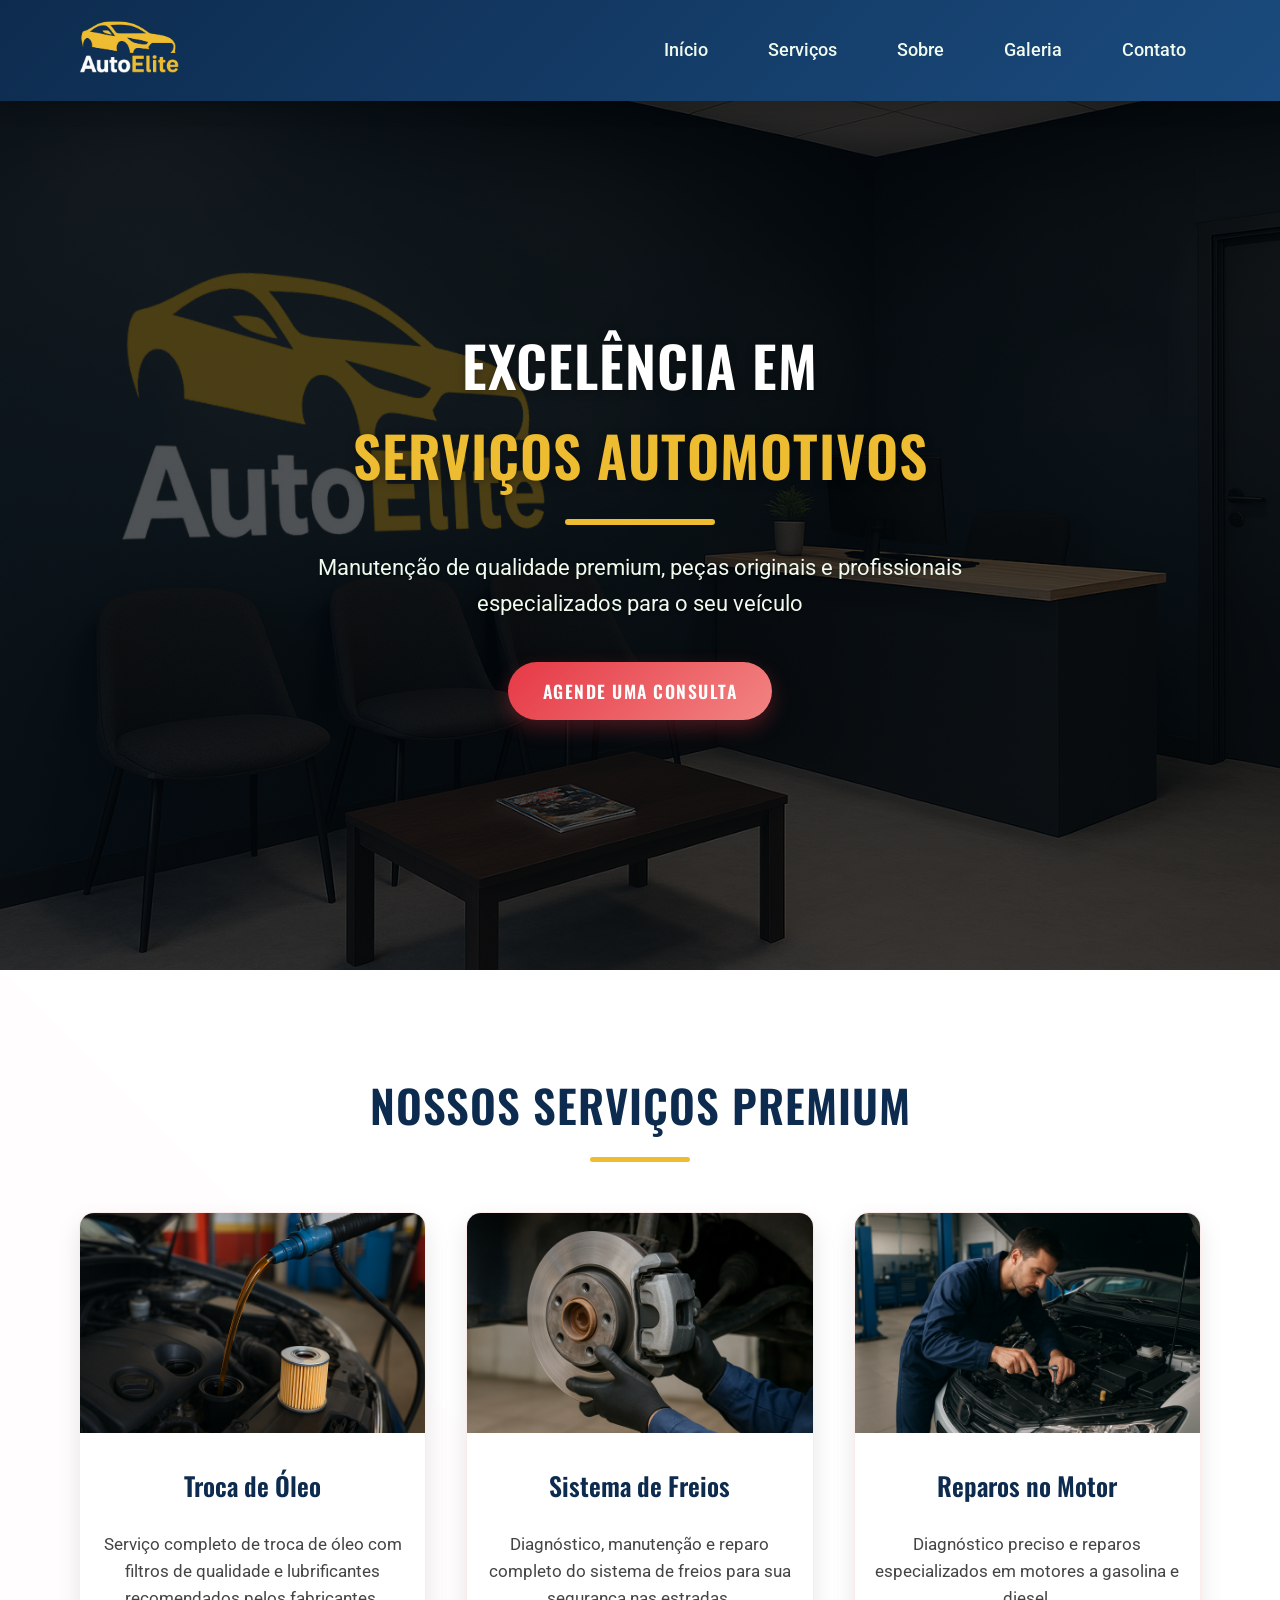
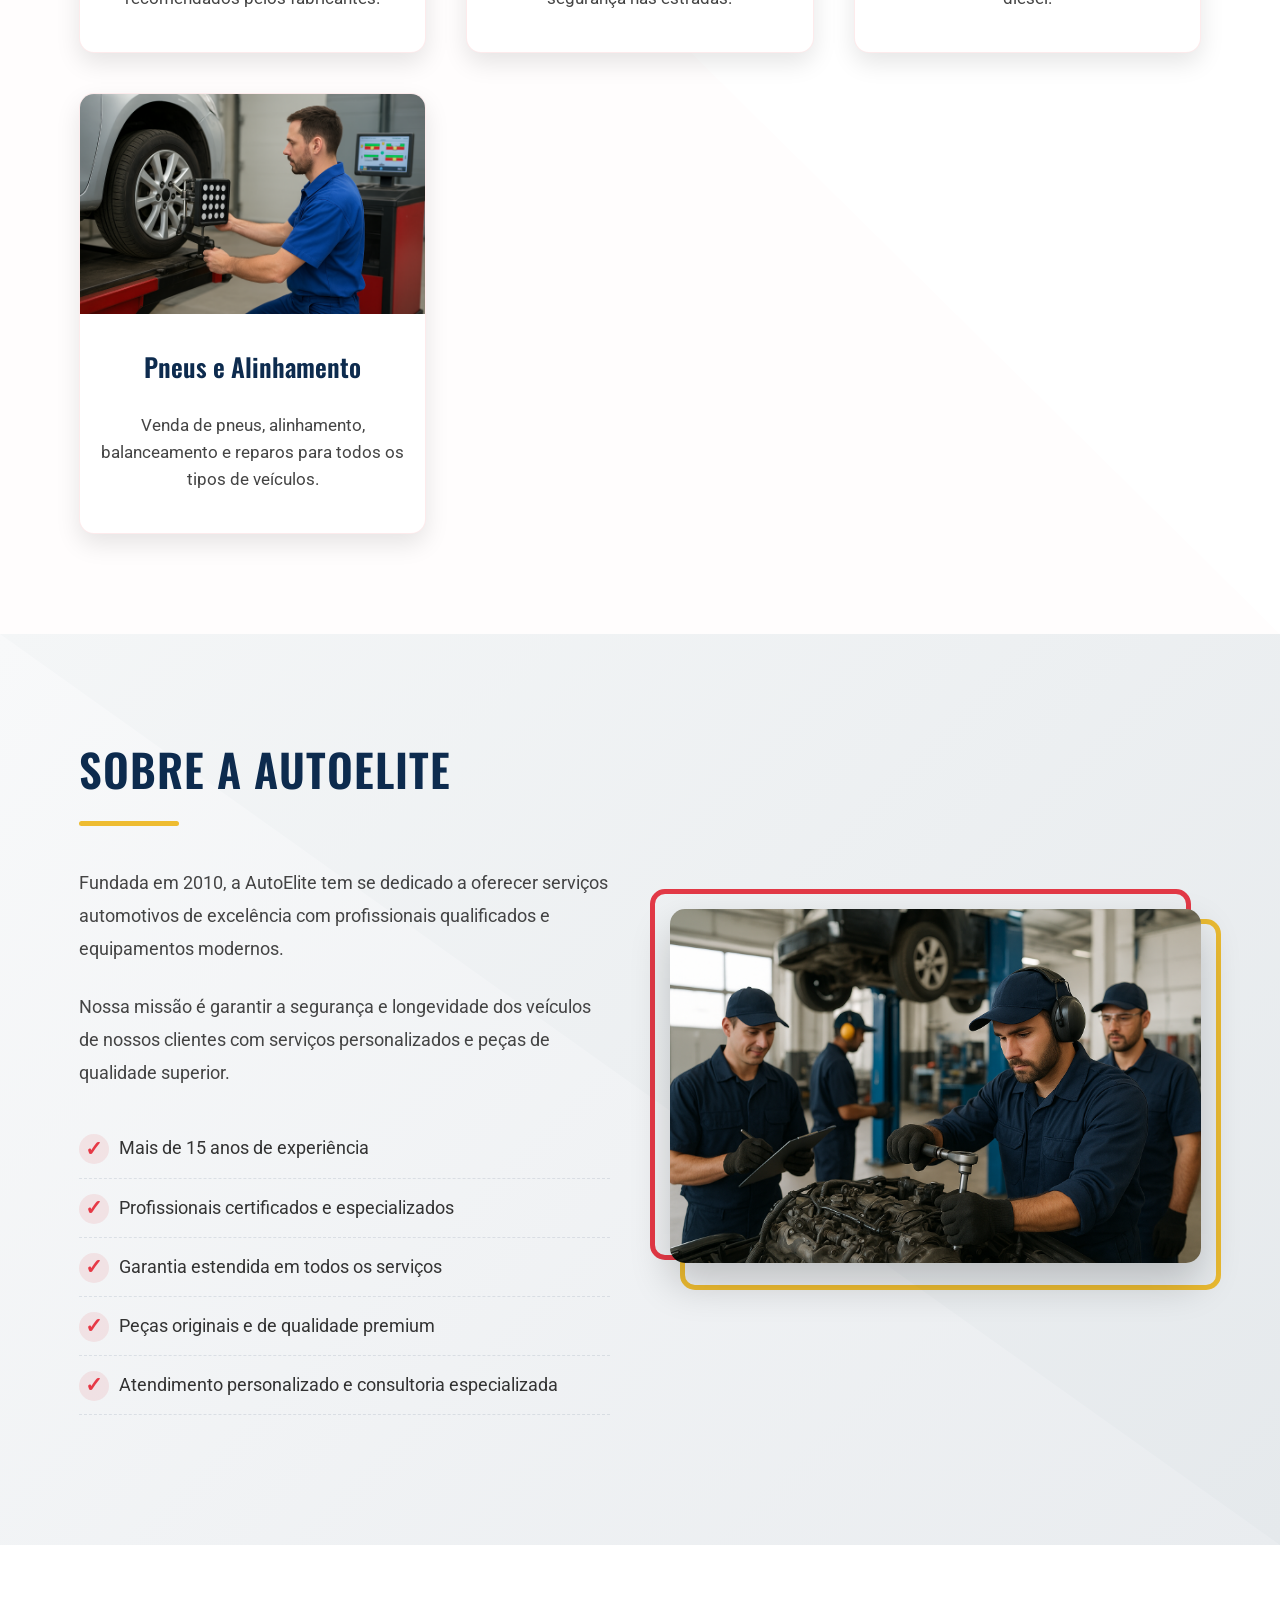
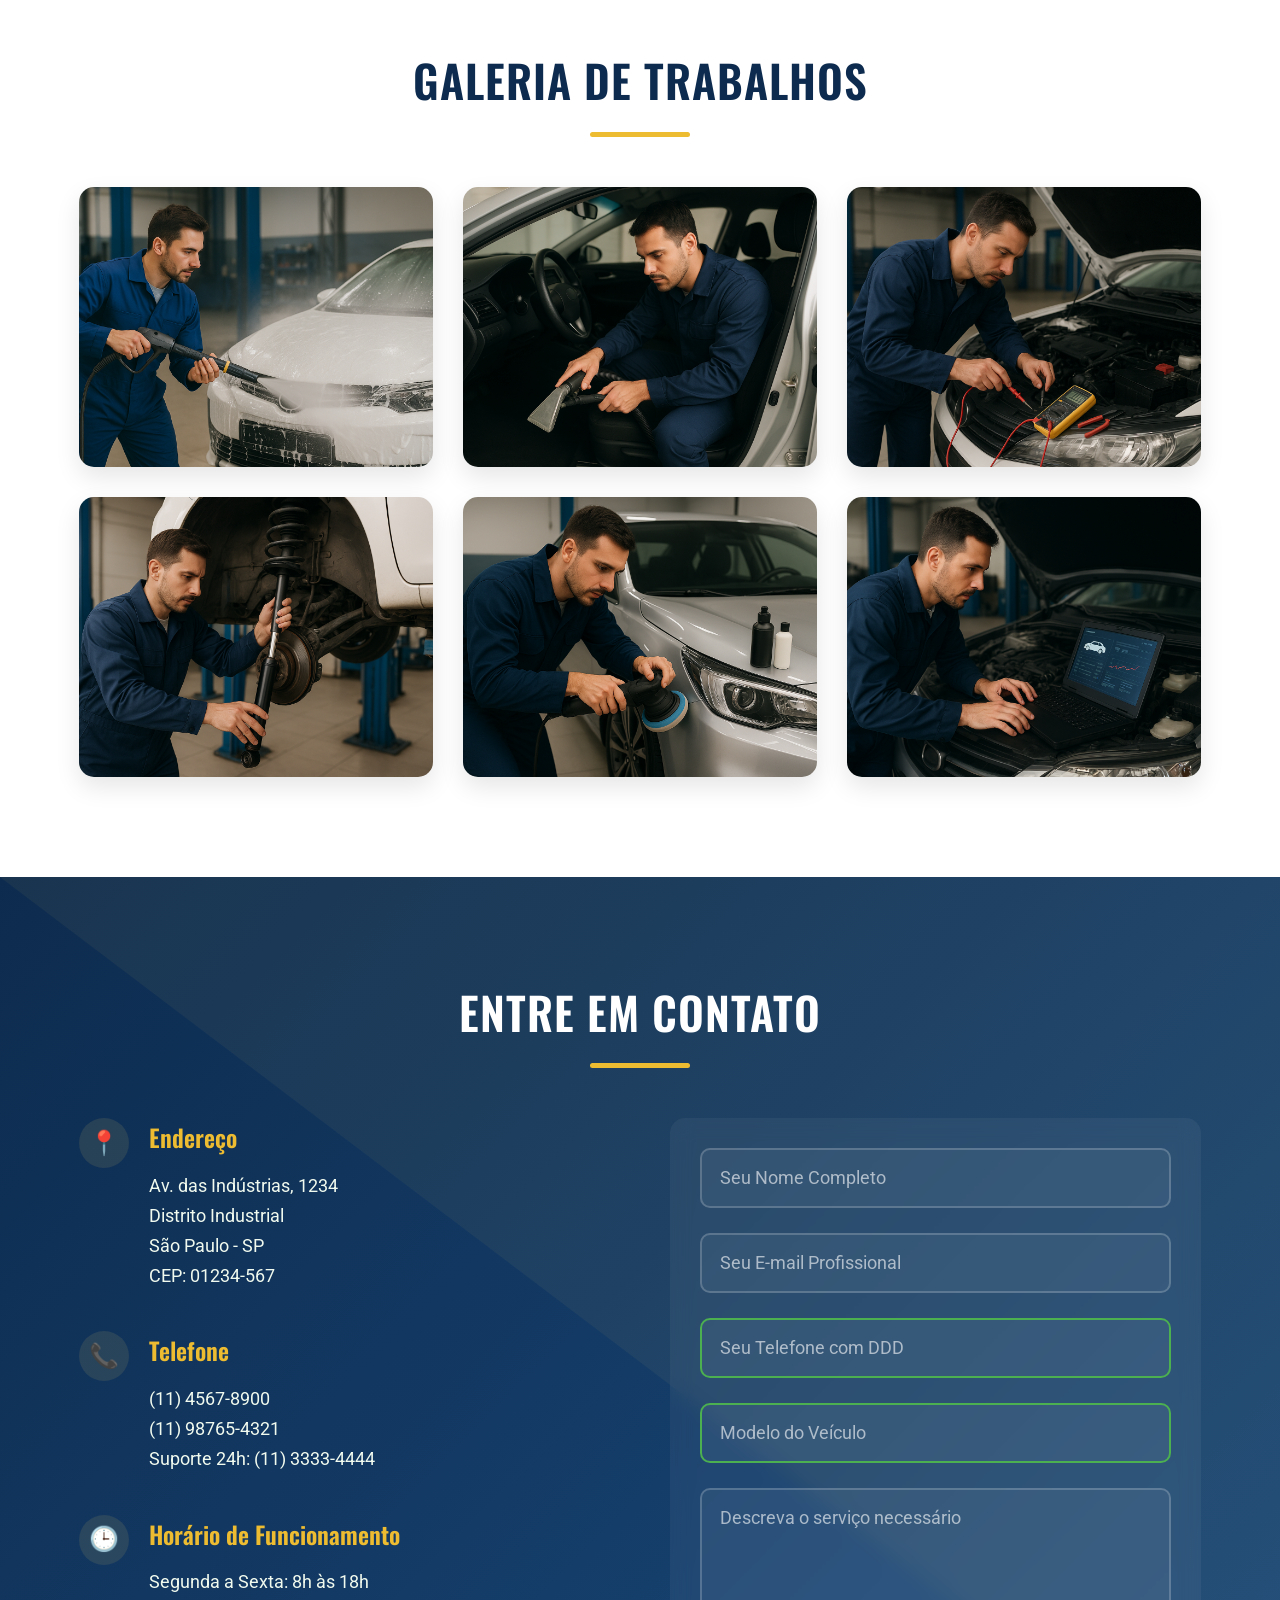
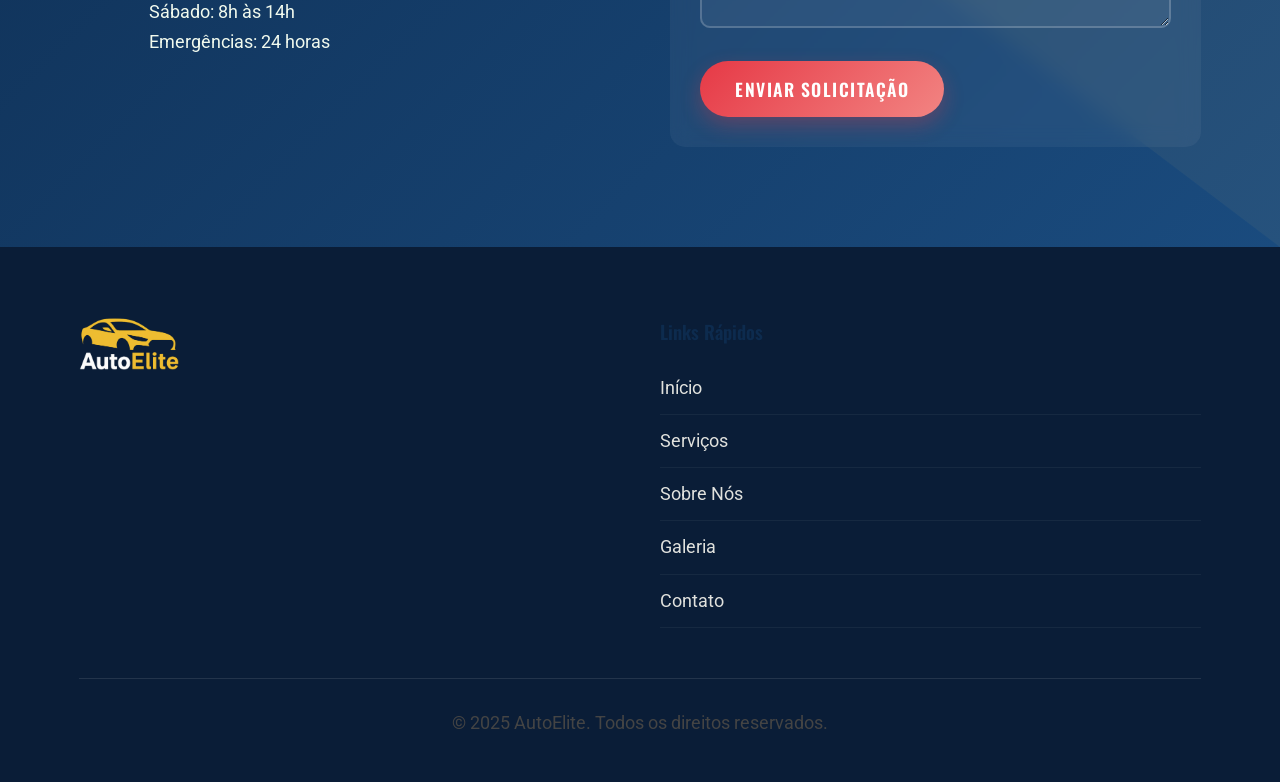
<file: index.html>
<!DOCTYPE html>
<html lang="pt-BR">
<head>
    <meta charset="UTF-8">
    <meta name="viewport" content="width=device-width, initial-scale=1.0">
    <title>AutoElite - Soluções Automotivas Premium</title>
    <link rel="stylesheet" href="styles.css">
    <link rel="shortcut icon" href="images/favicon.png" type="image/x-icon">
    <link href="https://fonts.googleapis.com/css2?family=Roboto:wght@300;400;500;700&family=Oswald:wght@400;500;600;700&display=swap" rel="stylesheet">
    <link rel="stylesheet" href="https://cdnjs.cloudflare.com/ajax/libs/font-awesome/6.0.0-beta3/css/all.min.css">
</head>
<body>
    <header>
        <div class="container">
            <div class="logo">
                <img src="images/logo.png" class="logo" alt="Logo da AutoElite" />
            </div>
            <nav>
                <ul>
                    <li><a href="#home">Início</a></li>
                    <li><a href="#services">Serviços</a></li>
                    <li><a href="#about">Sobre</a></li>
                    <li><a href="#gallery">Galeria</a></li>
                    <li><a href="#contact">Contato</a></li>
                </ul>
            </nav>
        </div>
    </header>

    <section id="home" class="hero">
        <div class="hero-content">
            <h2>Excelência em <span>Serviços Automotivos</span></h2>
            <p>Manutenção de qualidade premium, peças originais e profissionais especializados para o seu veículo</p>
            <a href="#contact" class="btn">Agende uma Consulta</a>
        </div>
    </section>

    <section id="services" class="services">
        <div class="container">
            <h2>Nossos Serviços Premium</h2>
            <div class="service-grid">
                <div class="service-card">
                    <img src="images/Óleo.png" alt="Troca de óleo de motor de automóvel com equipamento profissional e filtro novo">
                    <h3>Troca de Óleo</h3>
                    <p>Serviço completo de troca de óleo com filtros de qualidade e lubrificantes recomendados pelos fabricantes.</p>
                </div>
                <div class="service-card">
                    <img src="images/Freio.png" alt="Inspeção de sistema de freios com discos e pastilhas visíveis">
                    <h3>Sistema de Freios</h3>
                    <p>Diagnóstico, manutenção e reparo completo do sistema de freios para sua segurança nas estradas.</p>
                </div>
                <div class="service-card">
                    <img src="images/Motor.png" alt="Mecânico trabalhando em motor de carro aberto em ambiente profissional">
                    <h3>Reparos no Motor</h3>
                    <p>Diagnóstico preciso e reparos especializados em motores a gasolina e diesel.</p>
                </div>
                <div class="service-card">
                    <img src="images/Pneu.png" alt="Alinhamento e balanceamento de pneus em equipamento especializado">
                    <h3>Pneus e Alinhamento</h3>
                    <p>Venda de pneus, alinhamento, balanceamento e reparos para todos os tipos de veículos.</p>
                </div>
            </div>
        </div>
    </section>

    <section id="about" class="about">
        <div class="container">
            <div class="about-content">
                <div class="about-text">
                    <h2>Sobre a AutoElite</h2>
                    <p>Fundada em 2010, a AutoElite tem se dedicado a oferecer serviços automotivos de excelência com profissionais qualificados e equipamentos modernos.</p>
                    <p>Nossa missão é garantir a segurança e longevidade dos veículos de nossos clientes com serviços personalizados e peças de qualidade superior.</p>
                    <ul>
                        <li>Mais de 15 anos de experiência</li>
                        <li>Profissionais certificados e especializados</li>
                        <li>Garantia estendida em todos os serviços</li>
                        <li>Peças originais e de qualidade premium</li>
                        <li>Atendimento personalizado e consultoria especializada</li>
                    </ul>
                </div>
                <div class="about-image">
                    <img src="images/Equipe.png" alt="Equipe de mecânicos profissionais trabalhando em oficina organizada com uniformes e equipamentos de segurança">
                </div>
            </div>
        </div>
    </section>

    <section id="gallery" class="gallery">
        <div class="container">
            <h2>Galeria de Trabalhos</h2>
            <div class="gallery-grid">
                <div class="gallery-item">
                    <img src="images/Lavagem.png" alt="Carro sedã sendo lavado com equipamento profissional de limpeza">
                </div>
                <div class="gallery-item">
                    <img src="images/Limpeza2.png" alt="Interior de carro sendo higienizado com equipamentos especializados">
                </div>
                <div class="gallery-item">
                    <img src="images/Eletricidade.png" alt="Reparo de sistema elétrico de automóvel com multímetro e ferramentas">
                </div>
                <div class="gallery-item">
                    <img src="images/Suspensão.png" alt="Substituição de amortecedor em veículo elevado em macaco hidráulico">
                </div>
                <div class="gallery-item">
                    <img src="images/Limpeza.png" alt="Polimento de carro com máquina profissional e produtos especializados">
                </div>
                <div class="gallery-item">
                    <img src="images/Computador.png" alt="Diagnóstico eletrônico de veículo com computador especializado">
                </div>
            </div>
        </div>
    </section>

    <section id="contact" class="contact">
        <div class="container">
            <h2>Entre em Contato</h2>
            <div class="contact-content">
                <div class="contact-info">
                    <div class="info-item">
                        <h3>Endereço</h3>
                        <p>Av. das Indústrias, 1234<br>Distrito Industrial<br>São Paulo - SP<br>CEP: 01234-567</p>
                    </div>
                    <div class="info-item">
                        <h3>Telefone</h3>
                        <p>(11) 4567-8900<br>(11) 98765-4321<br>Suporte 24h: (11) 3333-4444</p>
                    </div>
                    <div class="info-item">
                        <h3>Horário de Funcionamento</h3>
                        <p>Segunda a Sexta: 8h às 18h<br>Sábado: 8h às 14h<br>Emergências: 24 horas</p>
                    </div>
                </div>
                <div class="contact-form">
                    <form id="contactForm">
                        <div class="form-group">
                            <label for="name" class="sr-only">Nome Completo</label>
                            <input type="text" id="name" name="name" placeholder="Seu Nome Completo" required>
                        </div>
                        <div class="form-group">
                            <label for="email" class="sr-only">E-mail Profissional</label>
                            <input type="email" id="email" name="email" placeholder="Seu E-mail Profissional" required>
                        </div>
                        <div class="form-group">
                            <label for="phone" class="sr-only">Telefone com DDD</label>
                            <input type="tel" id="phone" name="phone" placeholder="Seu Telefone com DDD">
                        </div>
                        <div class="form-group">
                            <label for="vehicle" class="sr-only">Modelo do Veículo</label>
                            <input type="text" id="vehicle" name="vehicle" placeholder="Modelo do Veículo">
                        </div>
                        <div class="form-group">
                            <label for="message" class="sr-only">Descrição do Serviço</label>
                            <textarea id="message" name="message" placeholder="Descreva o serviço necessário" rows="5" required></textarea>
                        </div>
                        <button type="submit" class="btn">Enviar Solicitação</button>
                    </form>
                </div>
            </div>
        </div>
    </section>

    <footer>
        <div class="container">
            <div class="footer-content">
                <div class="footer-logo">
                    <img src="images/logo.png" class="logo" alt="Logo da AutoElite" />
                </div>
                <div class="footer-links">
                    <h3>Links Rápidos</h3>
                    <a href="#home">Início</a>
                    <a href="#services">Serviços</a>
                    <a href="#about">Sobre Nós</a>
                    <a href="#gallery">Galeria</a>
                    <a href="#contact">Contato</a>
                </div>
                <!-- <div class="social-media">
                    <h3>Redes Sociais</h3>
                    <a href="#"><i class="fab fa-facebook-f"></i></a>
                    <a href="#"><i class="fab fa-instagram"></i></a>
                    <a href="#"><i class="fab fa-whatsapp"></i></a>
                    <a href="#"><i class="fab fa-youtube"></i></a>
                </div> -->
            </div>
            <div class="footer-bottom">
                <p>&copy; 2025 AutoElite. Todos os direitos reservados.</p>
            </div>
        </div>
    </footer>

    <script src="script.js"></script>
</body>
</html>
</file>
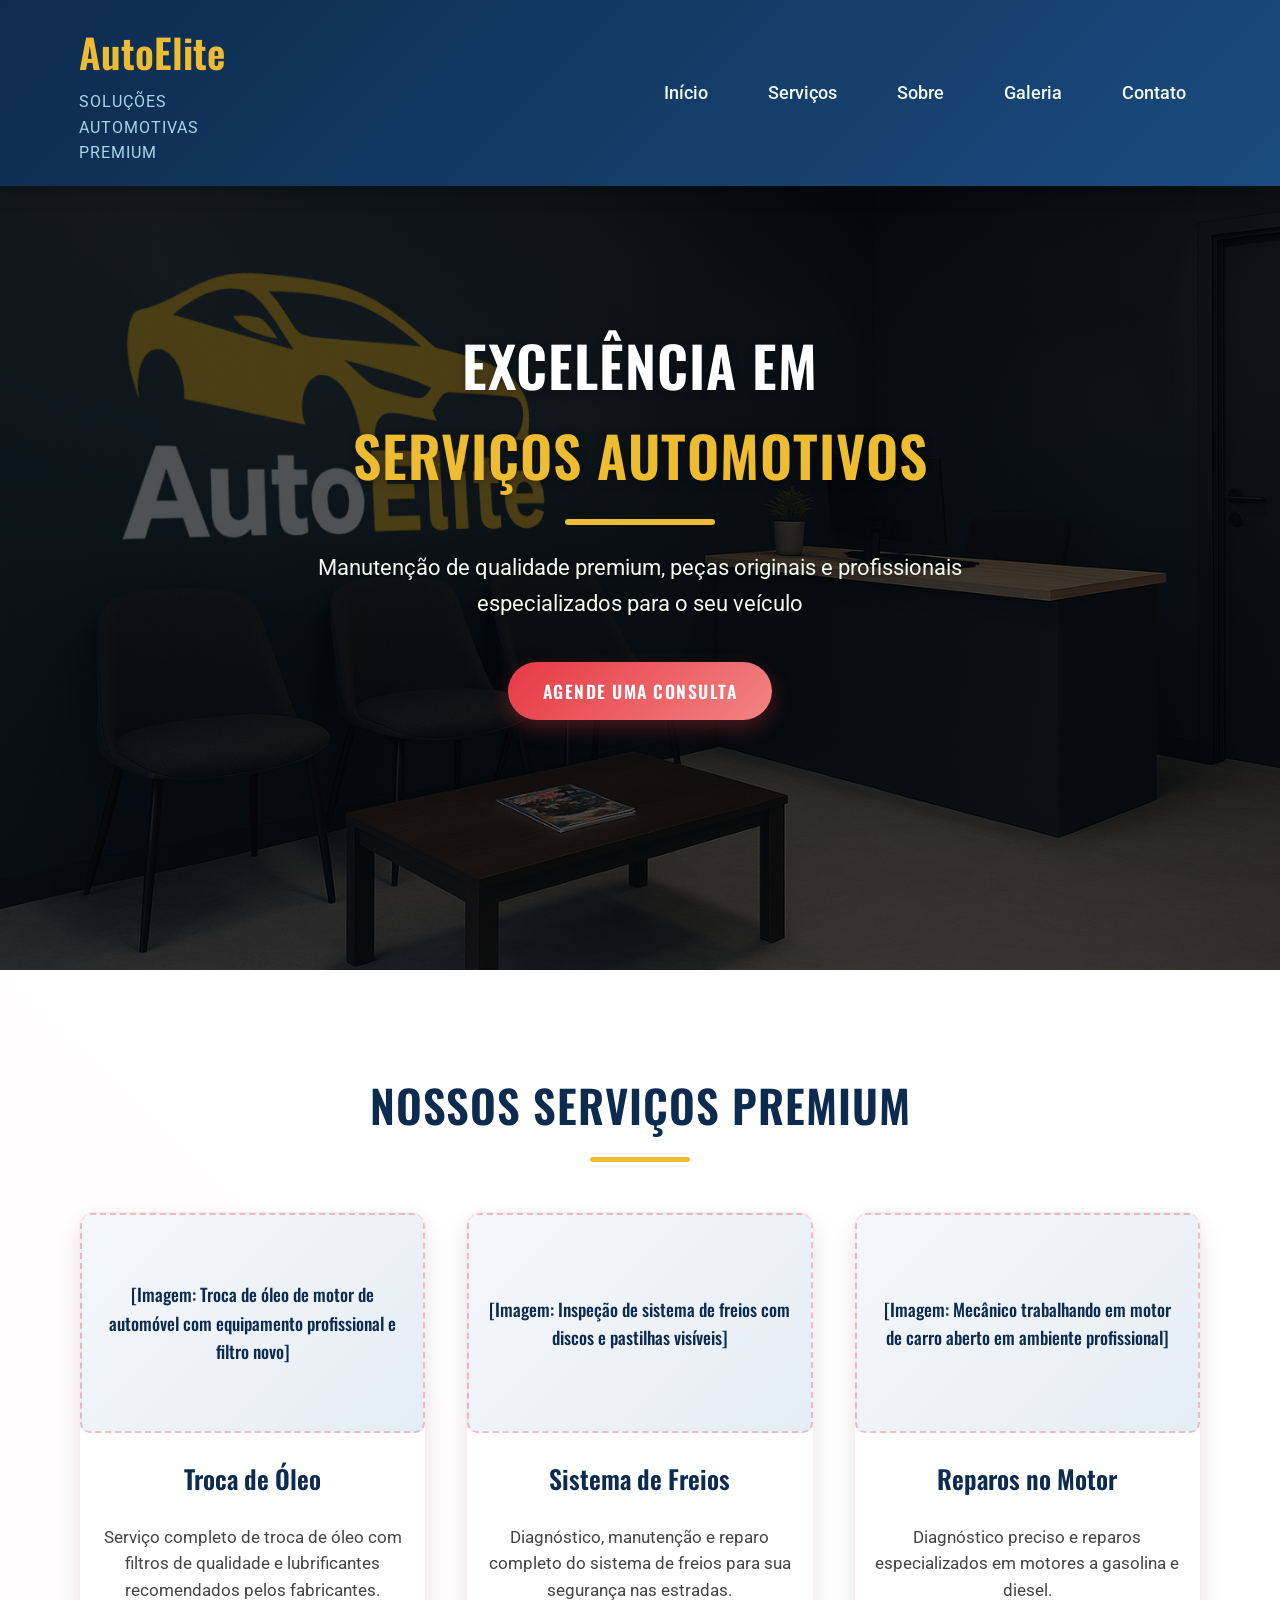
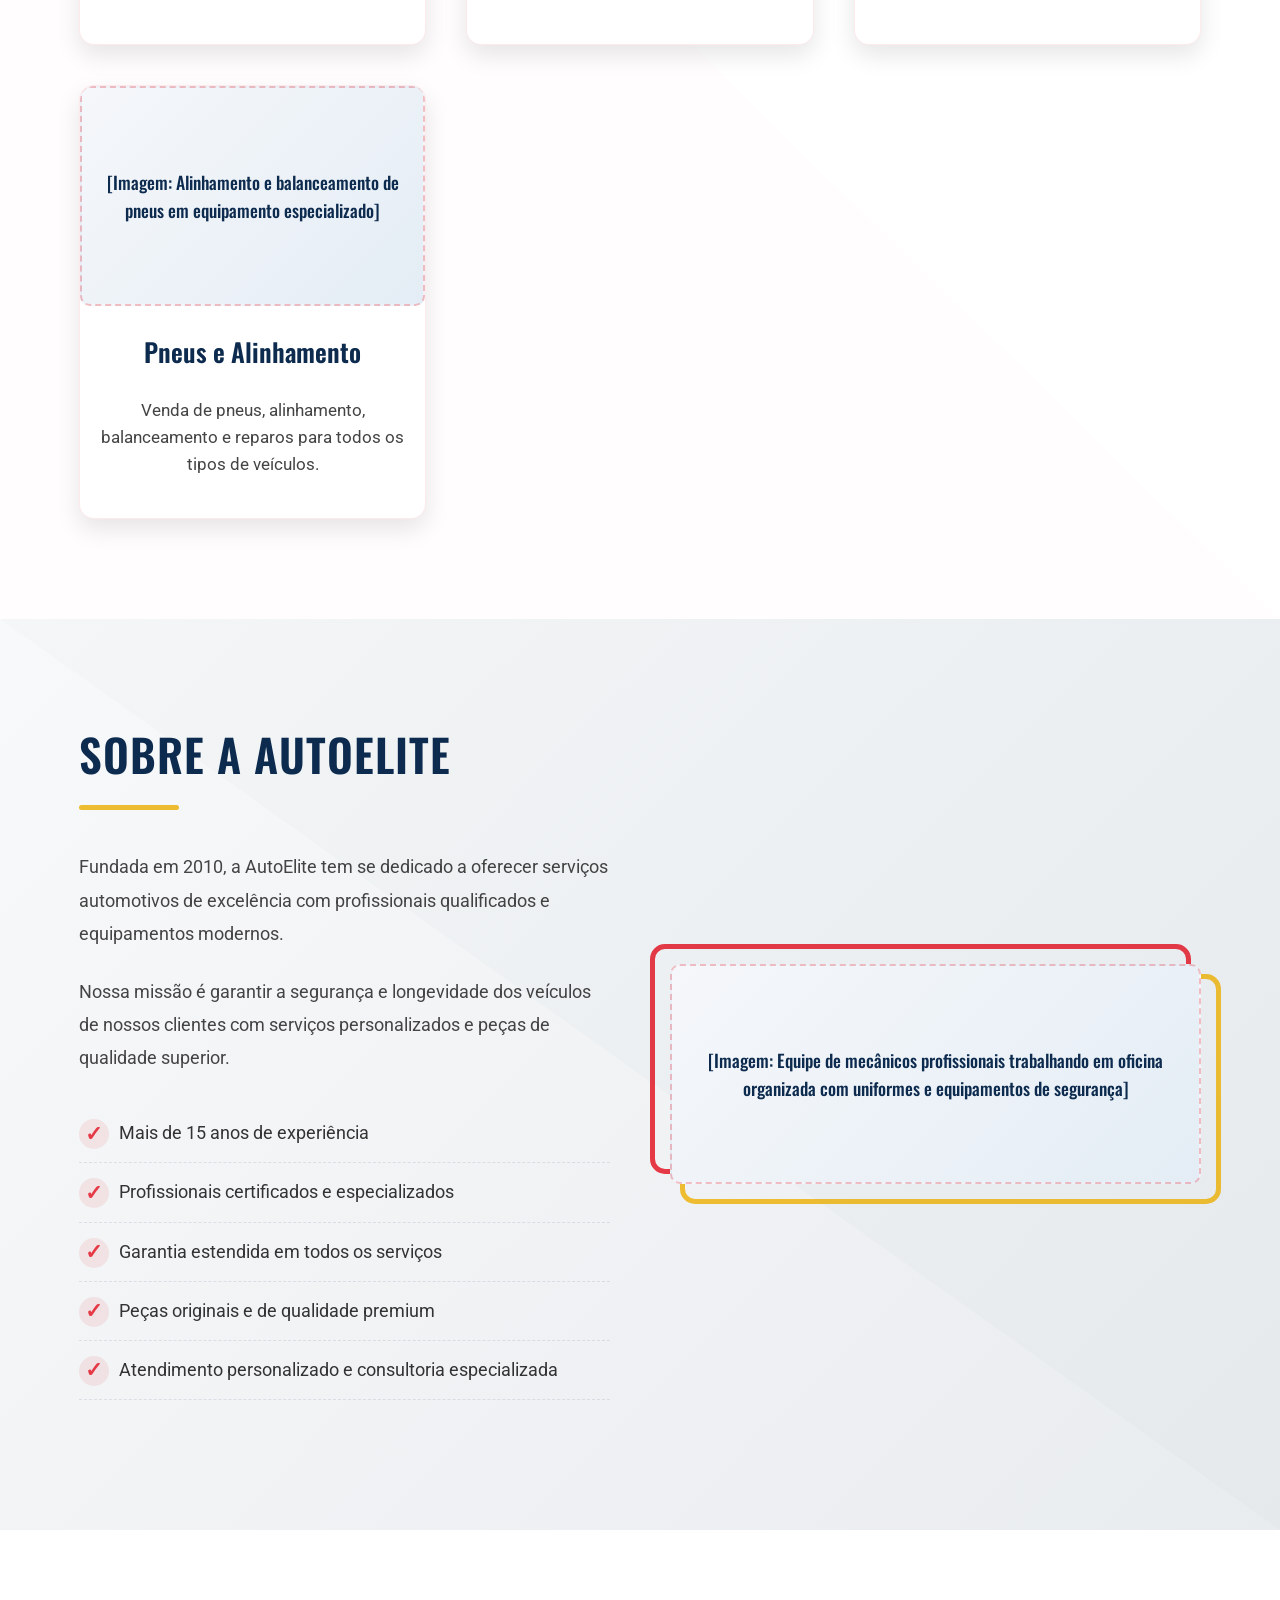
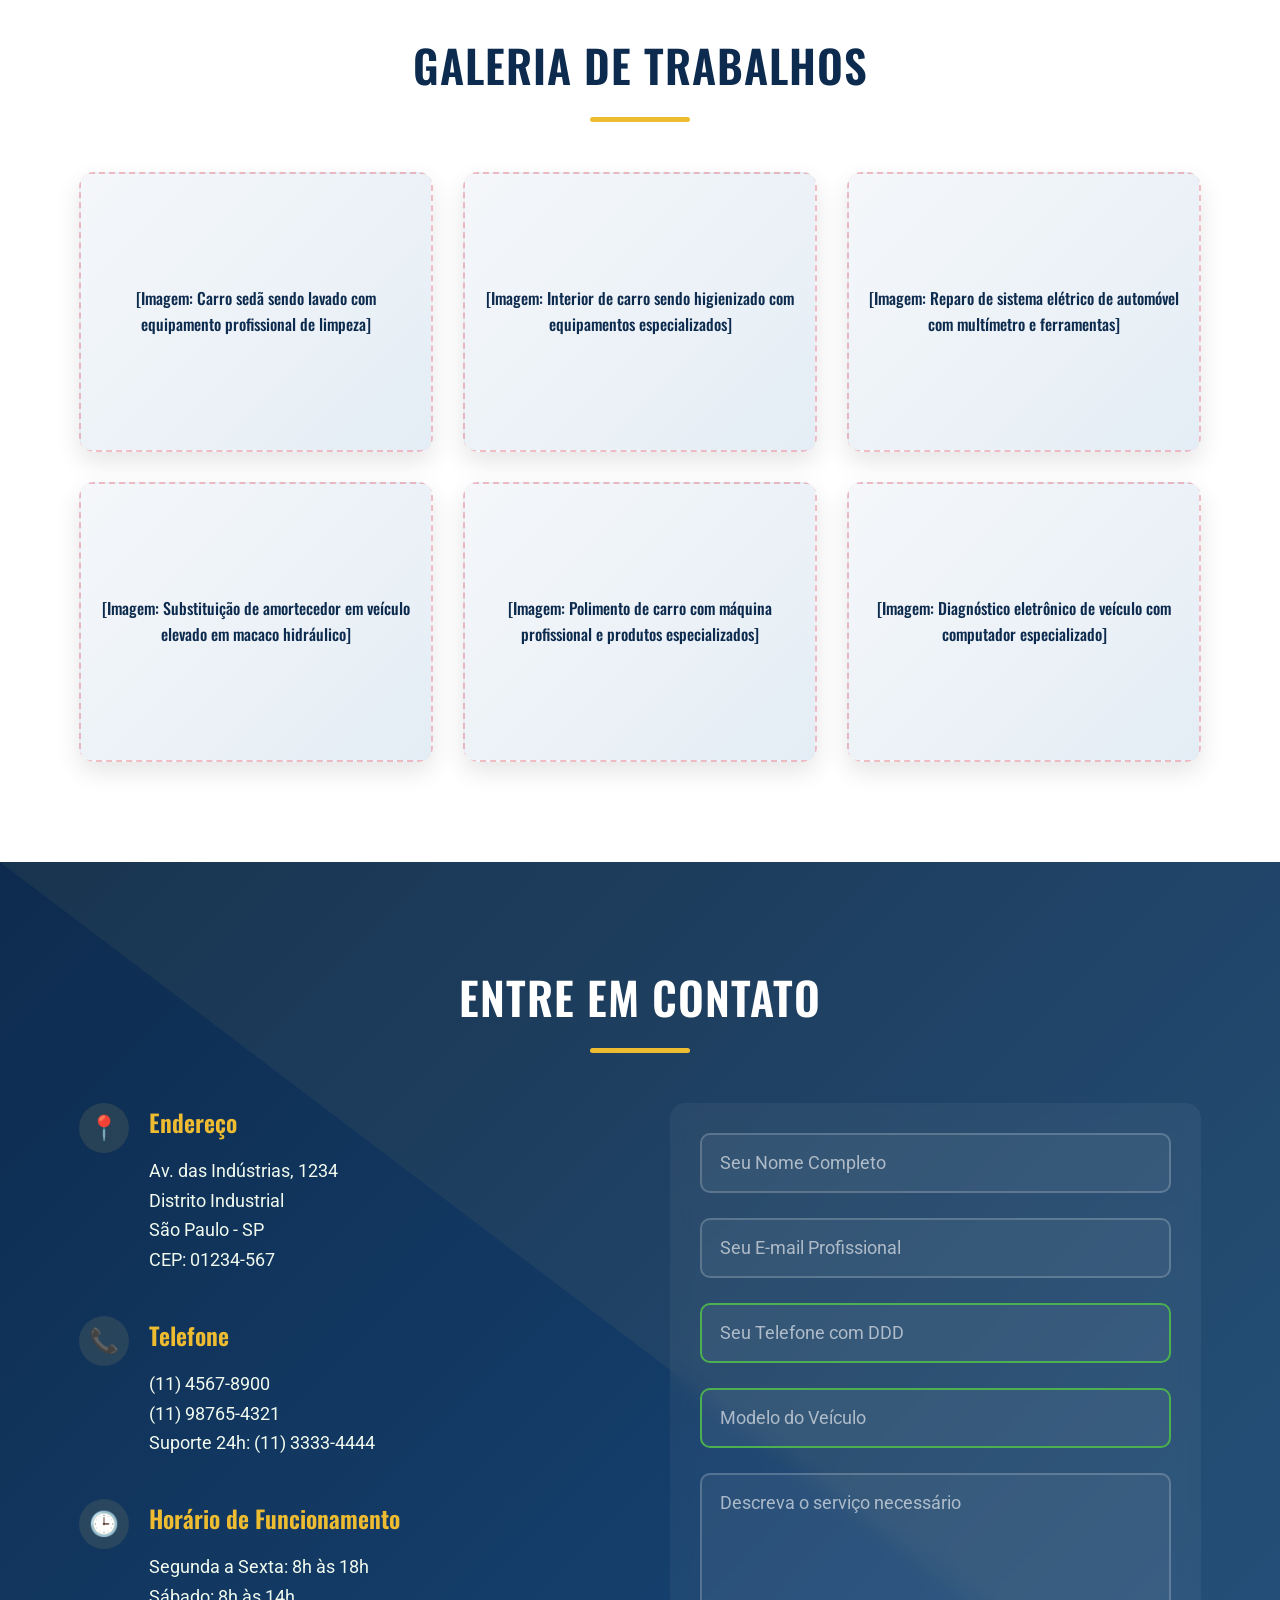
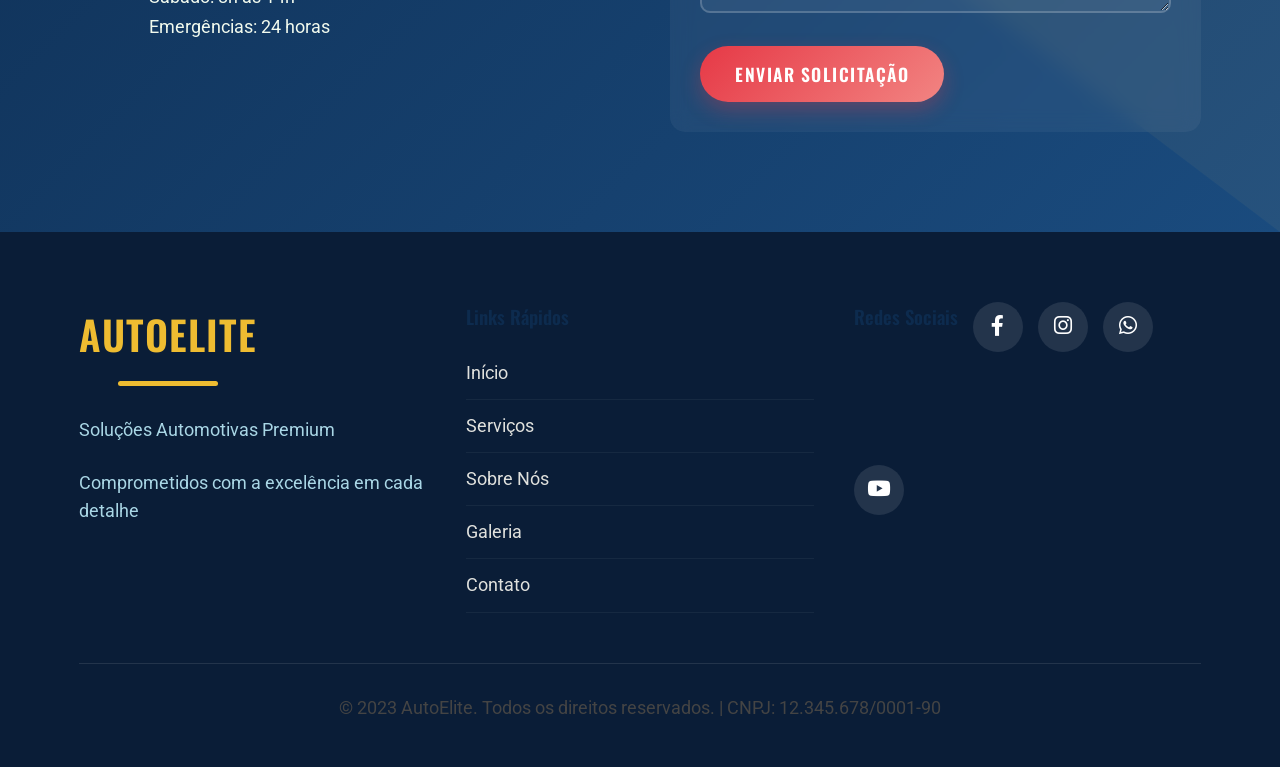
<file: placeholder.html>
<!DOCTYPE html>
<html lang="pt-BR">
<head>
    <meta charset="UTF-8">
    <meta name="viewport" content="width=device-width, initial-scale=1.0">
    <title>AutoElite - Visualização com Placeholders</title>
    <link rel="stylesheet" href="styles.css">
    <link href="https://fonts.googleapis.com/css2?family=Roboto:wght@300;400;500;700&family=Oswald:wght@400;500;600;700&display=swap" rel="stylesheet">
    <link rel="stylesheet" href="https://cdnjs.cloudflare.com/ajax/libs/font-awesome/6.0.0-beta3/css/all.min.css">
    <style>
        .placeholder-img {
            background: linear-gradient(135deg, #f5f7fa 0%, #e4edf5 100%);
            display: flex;
            align-items: center;
            justify-content: center;
            color: #0d2b4e;
            font-weight: 500;
            text-align: center;
            padding: 20px;
            font-family: 'Oswald', sans-serif;
            border: 2px dashed rgba(230, 57, 70, 0.3);
            border-radius: 10px;
            min-height: 220px;
            font-size: 1.1rem;
        }
        
        .gallery-placeholder {
            min-height: 280px;
            font-size: 1rem;
        }
    </style>
</head>
<body>
    <header>
        <div class="container">
            <div class="logo">
                <h1>AutoElite</h1>
                <p>Soluções Automotivas Premium</p>
            </div>
            <nav>
                <ul>
                    <li><a href="#home">Início</a></li>
                    <li><a href="#services">Serviços</a></li>
                    <li><a href="#about">Sobre</a></li>
                    <li><a href="#gallery">Galeria</a></li>
                    <li><a href="#contact">Contato</a></li>
                </ul>
            </nav>
        </div>
    </header>

    <section id="home" class="hero">
        <div class="hero-content">
            <h2>Excelência em <span>Serviços Automotivos</span></h2>
            <p>Manutenção de qualidade premium, peças originais e profissionais especializados para o seu veículo</p>
            <a href="#contact" class="btn">Agende uma Consulta</a>
        </div>
    </section>

    <section id="services" class="services">
        <div class="container">
            <h2>Nossos Serviços Premium</h2>
            <div class="service-grid">
                <div class="service-card">
                    <div class="placeholder-img">
                        [Imagem: Troca de óleo de motor de automóvel com equipamento profissional e filtro novo]
                    </div>
                    <h3>Troca de Óleo</h3>
                    <p>Serviço completo de troca de óleo com filtros de qualidade e lubrificantes recomendados pelos fabricantes.</p>
                </div>
                <div class="service-card">
                    <div class="placeholder-img">
                        [Imagem: Inspeção de sistema de freios com discos e pastilhas visíveis]
                    </div>
                    <h3>Sistema de Freios</h3>
                    <p>Diagnóstico, manutenção e reparo completo do sistema de freios para sua segurança nas estradas.</p>
                </div>
                <div class="service-card">
                    <div class="placeholder-img">
                        [Imagem: Mecânico trabalhando em motor de carro aberto em ambiente profissional]
                    </div>
                    <h3>Reparos no Motor</h3>
                    <p>Diagnóstico preciso e reparos especializados em motores a gasolina e diesel.</p>
                </div>
                <div class="service-card">
                    <div class="placeholder-img">
                        [Imagem: Alinhamento e balanceamento de pneus em equipamento especializado]
                    </div>
                    <h3>Pneus e Alinhamento</h3>
                    <p>Venda de pneus, alinhamento, balanceamento e reparos para todos os tipos de veículos.</p>
                </div>
            </div>
        </div>
    </section>

    <section id="about" class="about">
        <div class="container">
            <div class="about-content">
                <div class="about-text">
                    <h2>Sobre a AutoElite</h2>
                    <p>Fundada em 2010, a AutoElite tem se dedicado a oferecer serviços automotivos de excelência com profissionais qualificados e equipamentos modernos.</p>
                    <p>Nossa missão é garantir a segurança e longevidade dos veículos de nossos clientes com serviços personalizados e peças de qualidade superior.</p>
                    <ul>
                        <li>Mais de 15 anos de experiência</li>
                        <li>Profissionais certificados e especializados</li>
                        <li>Garantia estendida em todos os serviços</li>
                        <li>Peças originais e de qualidade premium</li>
                        <li>Atendimento personalizado e consultoria especializada</li>
                    </ul>
                </div>
                <div class="about-image">
                    <div class="placeholder-img">
                        [Imagem: Equipe de mecânicos profissionais trabalhando em oficina organizada com uniformes e equipamentos de segurança]
                    </div>
                </div>
            </div>
        </div>
    </section>

    <section id="gallery" class="gallery">
        <div class="container">
            <h2>Galeria de Trabalhos</h2>
            <div class="gallery-grid">
                <div class="gallery-item">
                    <div class="placeholder-img gallery-placeholder">
                        [Imagem: Carro sedã sendo lavado com equipamento profissional de limpeza]
                    </div>
                </div>
                <div class="gallery-item">
                    <div class="placeholder-img gallery-placeholder">
                        [Imagem: Interior de carro sendo higienizado com equipamentos especializados]
                    </div>
                </div>
                <div class="gallery-item">
                    <div class="placeholder-img gallery-placeholder">
                        [Imagem: Reparo de sistema elétrico de automóvel com multímetro e ferramentas]
                    </div>
                </div>
                <div class="gallery-item">
                    <div class="placeholder-img gallery-placeholder">
                        [Imagem: Substituição de amortecedor em veículo elevado em macaco hidráulico]
                    </div>
                </div>
                <div class="gallery-item">
                    <div class="placeholder-img gallery-placeholder">
                        [Imagem: Polimento de carro com máquina profissional e produtos especializados]
                    </div>
                </div>
                <div class="gallery-item">
                    <div class="placeholder-img gallery-placeholder">
                        [Imagem: Diagnóstico eletrônico de veículo com computador especializado]
                    </div>
                </div>
            </div>
        </div>
    </section>

    <section id="contact" class="contact">
        <div class="container">
            <h2>Entre em Contato</h2>
            <div class="contact-content">
                <div class="contact-info">
                    <div class="info-item">
                        <h3>Endereço</h3>
                        <p>Av. das Indústrias, 1234<br>Distrito Industrial<br>São Paulo - SP<br>CEP: 01234-567</p>
                    </div>
                    <div class="info-item">
                        <h3>Telefone</h3>
                        <p>(11) 4567-8900<br>(11) 98765-4321<br>Suporte 24h: (11) 3333-4444</p>
                    </div>
                    <div class="info-item">
                        <h3>Horário de Funcionamento</h3>
                        <p>Segunda a Sexta: 8h às 18h<br>Sábado: 8h às 14h<br>Emergências: 24 horas</p>
                    </div>
                </div>
                <div class="contact-form">
                    <form id="contactForm">
                        <div class="form-group">
                            <label for="name" class="sr-only">Nome Completo</label>
                            <input type="text" id="name" name="name" placeholder="Seu Nome Completo" required>
                        </div>
                        <div class="form-group">
                            <label for="email" class="sr-only">E-mail Profissional</label>
                            <input type="email" id="email" name="email" placeholder="Seu E-mail Profissional" required>
                        </div>
                        <div class="form-group">
                            <label for="phone" class="sr-only">Telefone com DDD</label>
                            <input type="tel" id="phone" name="phone" placeholder="Seu Telefone com DDD">
                        </div>
                        <div class="form-group">
                            <label for="vehicle" class="sr-only">Modelo do Veículo</label>
                            <input type="text" id="vehicle" name="vehicle" placeholder="Modelo do Veículo">
                        </div>
                        <div class="form-group">
                            <label for="message" class="sr-only">Descrição do Serviço</label>
                            <textarea id="message" name="message" placeholder="Descreva o serviço necessário" rows="5" required></textarea>
                        </div>
                        <button type="submit" class="btn">Enviar Solicitação</button>
                    </form>
                </div>
            </div>
        </div>
    </section>

    <footer>
        <div class="container">
            <div class="footer-content">
                <div class="footer-logo">
                    <h2>AutoElite</h2>
                    <p>Soluções Automotivas Premium</p>
                    <p>Comprometidos com a excelência em cada detalhe</p>
                </div>
                <div class="footer-links">
                    <h3>Links Rápidos</h3>
                    <a href="#home">Início</a>
                    <a href="#services">Serviços</a>
                    <a href="#about">Sobre Nós</a>
                    <a href="#gallery">Galeria</a>
                    <a href="#contact">Contato</a>
                </div>
                <div class="social-media">
                    <h3>Redes Sociais</h3>
                    <a href="#"><i class="fab fa-facebook-f"></i></a>
                    <a href="#"><i class="fab fa-instagram"></i></a>
                    <a href="#"><i class="fab fa-whatsapp"></i></a>
                    <a href="#"><i class="fab fa-youtube"></i></a>
                </div>
            </div>
            <div class="footer-bottom">
                <p>&copy; 2023 AutoElite. Todos os direitos reservados. | CNPJ: 12.345.678/0001-90</p>
            </div>
        </div>
    </footer>

    <script src="script.js"></script>
</body>
</html>
</file>
<file: styles.css>
:root {
    /* Primary Colors */
    --primary-dark: #0d2b4e;
    --primary-medium: #1a4b7e;
    --primary-light: #a9d6e5;
    
    /* Secondary Colors */
    --secondary-dark: #e63946;
    --secondary-light: #f28482;
    
    /* Accent Colors */
    --accent-gold: #eebc31;
    --accent-gold-dark: #eebc31;
    
    /* Neutral Colors */
    --neutral-white: #ffffff;
    --neutral-light: #f8f9fa;
    --neutral-medium: #e9ecef;
    --neutral-dark: #444444;
    --neutral-darker: #333333;
    
    /* Background Gradients */
    --gradient-primary: linear-gradient(135deg, var(--primary-dark) 0%, var(--primary-medium) 100%);
    --gradient-secondary: linear-gradient(135deg, var(--secondary-dark) 0%, var(--secondary-light) 100%);
    --gradient-accent: linear-gradient(90deg, var(--accent-gold) 0%, var(--accent-gold-dark) 100%);
    --gradient-background: linear-gradient(135deg, #f5f7fa 0%, #e4edf5 100%);
    --gradient-light: linear-gradient(135deg, var(--neutral-light) 0%, var(--neutral-medium) 100%);
    
    /* Shadows */
    --shadow-light: 0 5px 20px rgba(0, 0, 0, 0.2);
    --shadow-medium: 0 10px 25px rgba(0, 0, 0, 0.1);
    --shadow-heavy: 0 15px 30px rgba(0, 0, 0, 0.15);
    --shadow-red: 0 8px 20px rgba(230, 57, 70, 0.3);
    --shadow-red-heavy: 0 15px 25px rgba(230, 57, 70, 0.4);
    
    /* Transitions */
    --transition-fast: all 0.3s ease;
    --transition-medium: all 0.4s ease;
    --transition-slow: all 0.5s ease;
    
    /* Border Radius */
    --radius-small: 5px;
    --radius-medium: 10px;
    --radius-large: 15px;
    --radius-pill: 30px;
    --radius-circle: 50%;
    
    /* Spacing */
    --spacing-xs: 5px;
    --spacing-sm: 10px;
    --spacing-md: 15px;
    --spacing-lg: 20px;
    --spacing-xl: 25px;
    --spacing-xxl: 30px;
    --spacing-xxxl: 40px;
}

/* Reset and Base Styles */
* {
    margin: 0;
    padding: 0;
    box-sizing: border-box;
}

body {
    font-family: 'Roboto', sans-serif;
    line-height: 1.6;
    color: var(--neutral-darker);
    background-color: var(--neutral-light);
    background-image: var(--gradient-background);
}

.logo {
    width: 100px;
}

.container {
    width: 90%;
    max-width: 1200px;
    margin: 0 auto;
    padding: 0 15px;
}

h1, h2, h3, h4, h5, h6 {
    font-family: 'Oswald', sans-serif;
    margin-bottom: 15px;
    color: var(--primary-dark);
    font-weight: 600;
}

h2 {
    font-size: 2.8rem;
    text-align: center;
    margin-bottom: 40px;
    position: relative;
    text-transform: uppercase;
    letter-spacing: 1px;
}

h2:after {
    content: '';
    display: block;
    width: 100px;
    height: 5px;
    background: var(--gradient-accent);
    margin: 15px auto;
    border-radius: 3px;
}

p {
    margin-bottom: 15px;
    font-size: 1.1rem;
    color: var(--neutral-dark);
}

a {
    text-decoration: none;
    color: var(--secondary-dark);
    transition: var(--transition-fast);
}

ul {
    list-style: none;
}

.btn {
    display: inline-block;
    background: var(--gradient-secondary);
    color: var(--neutral-white);
    padding: 15px 35px;
    border-radius: var(--radius-pill);
    text-transform: uppercase;
    font-weight: 600;
    letter-spacing: 1.5px;
    transition: var(--transition-medium);
    border: none;
    box-shadow: var(--shadow-red);
    font-family: 'Oswald', sans-serif;
    font-size: 1.1rem;
    cursor: pointer;
}

.btn:hover {
    transform: translateY(-5px);
    box-shadow: var(--shadow-red-heavy);
    background: linear-gradient(135deg, var(--secondary-light) 0%, var(--secondary-dark) 100%);
}

/* Header Styles */
header {
    background: var(--gradient-primary);
    color: var(--neutral-white);
    padding: 20px 0;
    position: fixed;
    width: 100%;
    top: 0;
    z-index: 1000;
    box-shadow: var(--shadow-light);
    transition: var(--transition-medium);
}

header .container {
    display: flex;
    justify-content: space-between;
    align-items: center;
}

.logo h1 {
    font-size: 2.5rem;
    margin-bottom: 5px;
    color: var(--neutral-white);
    background: var(--gradient-accent);
    -webkit-background-clip: text;
    -webkit-text-fill-color: transparent;
    display: inline-block;
}

.logo p {
    font-size: 1rem;
    color: var(--primary-light);
    margin-bottom: 0;
    letter-spacing: 1px;
    text-transform: uppercase;
}

nav ul {
    display: flex;
}

nav ul li {
    margin-left: 30px;
}

nav ul li a {
    color: #f1faee;
    font-weight: 500;
    font-size: 1.1rem;
    padding: 8px 15px;
    border-radius: var(--radius-pill);
    transition: var(--transition-fast);
    position: relative;
    overflow: hidden;
}

nav ul li a:hover {
    color: var(--accent-gold);
    background: rgba(255, 255, 255, 0.1);
}

nav ul li a:after {
    content: '';
    position: absolute;
    bottom: 0;
    left: 50%;
    width: 0;
    height: 3px;
    background: var(--accent-gold);
    transition: var(--transition-fast);
    transform: translateX(-50%);
}

nav ul li a:hover:after {
    width: 70%;
}

/* Hero Section */
.hero {
    height: 100vh;
    /* background: linear-gradient(rgba(13, 43, 78, 0.85), rgba(13, 43, 78, 0.9)), url('images/hero-bg.jpg') no-repeat center center/cover; */
    background-image: url('images/Interior.png');
    display: flex;
    align-items: center;
    text-align: center;
    background-size: cover;
    color: var(--neutral-white);
    margin-top: 70px;
    position: relative;
    overflow: hidden;
}

.hero:before {
    content: '';
    position: absolute;
    top: 0;
    left: 0;
    width: 100%;
    height: 100%;
    background: rgba(1, 5, 10, 0.685);
    pointer-events: none;
}

.hero-content {
    max-width: 900px;
    margin: 0 auto;
    padding: 20px;
    z-index: 2;
    animation: fadeInUp 1s ease;
}

.hero-content h2 {
    font-size: 3.5rem;
    margin-bottom: 25px;
    color: var(--neutral-white);
    text-shadow: 0 2px 10px rgba(0, 0, 0, 0.3);
}

.hero-content h2 span {
    color: var(--accent-gold);
    display: block;
}

.hero-content h2:after {
    background: var(--gradient-accent);
    margin: 20px auto;
    height: 6px;
    width: 150px;
}

.hero-content p {
    font-size: 1.4rem;
    margin-bottom: 40px;
    color: #f1faee;
    text-shadow: 0 1px 3px rgba(0, 0, 0, 0.3);
    max-width: 700px;
    margin-left: auto;
    margin-right: auto;
}

/* Services Section */
.services {
    padding: 100px 0;
    background: var(--neutral-white);
    position: relative;
}

.services:before {
    content: '';
    position: absolute;
    top: 0;
    left: 0;
    width: 100%;
    height: 100%;
    background: url('data:image/svg+xml;utf8,<svg xmlns="http://www.w3.org/2000/svg" viewBox="0 0 100 100" preserveAspectRatio="none"><polygon points="0,0 100,100 0,100" fill="rgba(230,57,70,0.03)"/></svg>');
    background-size: 100% 100%;
    opacity: 0.3;
}

.services h2 {
    color: var(--primary-dark);
}

.service-grid {
    display: grid;
    grid-template-columns: repeat(auto-fit, minmax(280px, 1fr));
    gap: 40px;
    margin-top: 50px;
}

.service-card {
    background: var(--neutral-white);
    border-radius: var(--radius-large);
    overflow: hidden;
    box-shadow: var(--shadow-medium);
    transition: var(--transition-medium);
    text-align: center;
    position: relative;
    z-index: 1;
    border: 1px solid rgba(230, 57, 70, 0.1);
}

.service-card:before {
    content: '';
    position: absolute;
    top: 0;
    left: 0;
    width: 100%;
    height: 0;
    background: linear-gradient(135deg, rgba(230, 57, 70, 0.05) 0%, rgba(242, 132, 130, 0.05) 100%);
    transition: var(--transition-medium);
    z-index: -1;
}

.service-card:hover {
    transform: translateY(-15px);
    box-shadow: var(--shadow-heavy);
}

.service-card:hover:before {
    height: 100%;
}

.service-card img {
    width: 100%;
    height: 220px;
    object-fit: cover;
    transition: var(--transition-slow);
}

.service-card:hover img {
    transform: scale(1.05);
}

.service-card h3 {
    padding: 25px 20px 10px;
    font-size: 1.6rem;
    color: var(--primary-dark);
}

.service-card p {
    padding: 0 20px 25px;
    color: var(--neutral-dark);
    font-size: 1.05rem;
}

/* About Section */
.about {
    padding: 100px 0;
    background: var(--gradient-light);
    position: relative;
}

.about:before {
    content: '';
    position: absolute;
    top: 0;
    left: 0;
    width: 100%;
    height: 100%;
    background: url('data:image/svg+xml;utf8,<svg xmlns="http://www.w3.org/2000/svg" viewBox="0 0 100 100" preserveAspectRatio="none"><polygon points="100,0 100,100 0,0" fill="rgba(13,43,78,0.03)"/></svg>');
    background-size: 100% 100%;
    opacity: 0.5;
}

.about-content {
    display: grid;
    grid-template-columns: 1fr 1fr;
    gap: 60px;
    align-items: center;
}

.about-text h2 {
    text-align: left;
    color: var(--primary-dark);
}

.about-text h2:after {
    margin-left: 0;
}

.about-text p {
    font-size: 1.15rem;
    line-height: 1.8;
    margin-bottom: 25px;
    color: var(--neutral-dark);
}

.about-text ul {
    margin: 30px 0;
}

.about-text ul li {
    padding: 15px 0;
    padding-left: 40px;
    position: relative;
    border-bottom: 1px dashed rgba(13, 43, 78, 0.1);
    font-size: 1.1rem;
    color: var(--neutral-darker);
}

.about-text ul li:before {
    content: '✓';
    color: var(--secondary-dark);
    position: absolute;
    left: 0;
    font-weight: bold;
    font-size: 1.3rem;
    width: 30px;
    height: 30px;
    background: rgba(230, 57, 70, 0.1);
    border-radius: var(--radius-circle);
    display: flex;
    align-items: center;
    justify-content: center;
}

.about-image {
    position: relative;
}

.about-image:before {
    content: '';
    position: absolute;
    top: -20px;
    left: -20px;
    width: 100%;
    height: 100%;
    border: 5px solid var(--secondary-dark);
    border-radius: var(--radius-large);
    z-index: -1;
}

.about-image:after {
    content: '';
    position: absolute;
    bottom: -20px;
    right: -20px;
    width: 100%;
    height: 100%;
    border: 5px solid var(--accent-gold);
    border-radius: var(--radius-large);
    z-index: -1;
}

.about-image img {
    width: 100%;
    border-radius: var(--radius-large);
    box-shadow: 0 20px 40px rgba(0, 0, 0, 0.2);
}

/* Gallery Section */
.gallery {
    padding: 100px 0;
    background: var(--neutral-white);
}

.gallery h2 {
    color: var(--primary-dark);
}

.gallery-grid {
    display: grid;
    grid-template-columns: repeat(auto-fit, minmax(320px, 1fr));
    gap: 30px;
    margin-top: 50px;
}

.gallery-item {
    border-radius: var(--radius-large);
    overflow: hidden;
    box-shadow: var(--shadow-medium);
    height: 280px;
    transition: var(--transition-medium);
    position: relative;
}

.gallery-item:hover {
    transform: translateY(-10px) scale(1.02);
    box-shadow: var(--shadow-heavy);
}

.gallery-item img {
    width: 100%;
    height: 100%;
    object-fit: cover;
    transition: var(--transition-slow);
}

.gallery-item:hover img {
    transform: scale(1.1);
}

.gallery-item:before {
    content: '';
    position: absolute;
    top: 0;
    left: 0;
    width: 100%;
    height: 100%;
    background: linear-gradient(135deg, rgba(230, 57, 70, 0.2) 0%, rgba(13, 43, 78, 0.2) 100%);
    opacity: 0;
    transition: var(--transition-medium);
}

.gallery-item:hover:before {
    opacity: 1;
}

/* Contact Section */
.contact {
    padding: 100px 0;
    background: var(--gradient-primary);
    color: var(--neutral-white);
    position: relative;
}

.contact:before {
    content: '';
    position: absolute;
    top: 0;
    left: 0;
    width: 100%;
    height: 100%;
    background: url('data:image/svg+xml;utf8,<svg xmlns="http://www.w3.org/2000/svg" viewBox="0 0 100 100" preserveAspectRatio="none"><polygon points="0,0 100,0 100,100" fill="rgba(255,209,102,0.05)"/></svg>');
    background-size: 100% 100%;
}

.contact h2 {
    color: var(--neutral-white);
}

.contact h2:after {
    background: var(--gradient-accent);
}

.contact-content {
    display: grid;
    grid-template-columns: 1fr 1fr;
    gap: 60px;
    margin-top: 50px;
}

.contact-info .info-item {
    margin-bottom: 40px;
    padding-left: 70px;
    position: relative;
}

.contact-info .info-item h3 {
    color: var(--accent-gold);
    font-size: 1.5rem;
    margin-bottom: 15px;
}

.contact-info .info-item:before {
    content: '';
    position: absolute;
    left: 0;
    top: 0;
    width: 50px;
    height: 50px;
    background: rgba(255, 209, 102, 0.1);
    border-radius: var(--radius-circle);
    display: flex;
    align-items: center;
    justify-content: center;
    font-size: 1.5rem;
}

.contact-info .info-item:nth-child(1):before {
    content: '📍';
}

.contact-info .info-item:nth-child(2):before {
    content: '📞';
}

.contact-info .info-item:nth-child(3):before {
    content: '🕒';
}

.contact-info .info-item p {
    font-size: 1.1rem;
    color: #f1faee;
    line-height: 1.7;
}

.form-group {
    margin-bottom: 25px;
    position: relative;
}

.form-group input,
.form-group textarea {
    width: 100%;
    padding: 18px;
    border: 2px solid rgba(255, 255, 255, 0.2);
    border-radius: var(--radius-medium);
    font-family: 'Roboto', sans-serif;
    font-size: 1.1rem;
    transition: var(--transition-fast);
    background: rgba(255, 255, 255, 0.05);
    color: var(--neutral-white);
    position: relative;
    z-index: 1;
}

.form-group input:focus,
.form-group textarea:focus {
    border-color: var(--accent-gold);
    outline: none;
    background: rgba(255, 255, 255, 0.1);
    box-shadow: 0 0 0 3px rgba(255, 209, 102, 0.2);
}

.form-group input::placeholder,
.form-group textarea::placeholder {
    color: rgba(255, 255, 255, 0.6);
}

/* Screen reader only class */
.sr-only {
    position: absolute;
    width: 1px;
    height: 1px;
    padding: 0;
    margin: -1px;
    overflow: hidden;
    clip: rect(0, 0, 0, 0);
    white-space: nowrap;
    border: 0;
}

/* Form validation styles */
.form-group input:valid,
.form-group textarea:valid {
    border-color: #4CAF50;
}

.form-group input:invalid:not(:focus):not(:placeholder-shown),
.form-group textarea:invalid:not(:focus):not(:placeholder-shown) {
    border-color: var(--secondary-dark);
}

/* Contact form specific adjustments */
.contact-form {
    background: rgba(255, 255, 255, 0.05);
    padding: 30px;
    border-radius: var(--radius-large);
    backdrop-filter: blur(10px);
}

/* Button hover effect enhancement */
.btn:active {
    transform: translateY(0);
    box-shadow: 0 5px 15px rgba(230, 57, 70, 0.3);
}

/* Footer */
footer {
    background: #0a1d37;
    color: var(--neutral-white);
    padding: 70px 0 30px;
}

.footer-content {
    display: grid;
    grid-template-columns: repeat(auto-fit, minmax(250px, 1fr));
    gap: 40px;
    margin-bottom: 50px;
}

.footer-logo h2 {
    color: var(--neutral-white);
    font-size: 2.5rem;
    margin-bottom: 15px;
    background: var(--gradient-accent);
    -webkit-background-clip: text;
    -webkit-text-fill-color: transparent;
    display: inline-block;
}

.footer-logo p {
    color: var(--primary-light);
    margin-bottom: 25px;
    font-size: 1.1rem;
}

.footer-links a {
    display: block;
    color: #e0e1dd;
    padding: 12px 0;
    transition: var(--transition-fast);
    font-size: 1.1rem;
    border-bottom: 1px solid rgba(255, 255, 255, 0.05);
}

.footer-links a:hover {
    color: var(--accent-gold);
    padding-left: 10px;
}

.social-media {
    display: flex;
    gap: 15px;
    flex-wrap: wrap;
}

.social-media a {
    display: inline-block;
    background: rgba(255, 255, 255, 0.1);
    color: var(--neutral-white);
    width: 50px;
    height: 50px;
    border-radius: var(--radius-circle);
    display: flex;
    align-items: center;
    justify-content: center;
    font-size: 1.3rem;
    transition: var(--transition-fast);
}

.social-media a:hover {
    background: var(--gradient-secondary);
    transform: translateY(-5px);
}

.footer-bottom {
    text-align: center;
    padding-top: 30px;
    border-top: 1px solid rgba(255, 255, 255, 0.1);
    color: var(--primary-light);
    font-size: 1rem;
}

/* Animations */
@keyframes fadeInUp {
    from {
        opacity: 0;
        transform: translateY(30px);
    }
    to {
        opacity: 1;
        transform: translateY(0);
    }
}

/* Toast Notifications */
.toast {
    position: fixed;
    top: 20px;
    right: 20px;
    z-index: 9999;
    background: var(--neutral-white);
    border-radius: var(--radius-medium);
    box-shadow: var(--shadow-heavy);
    transform: translateX(150%);
    transition: transform 0.3s ease-out;
    max-width: 400px;
    min-width: 300px;
    overflow: hidden;
}

.toast.show {
    transform: translateX(0);
}

.toast-content {
    display: flex;
    align-items: center;
    justify-content: space-between;
    padding: 20px;
}

.toast-message {
    flex: 1;
    font-size: 1rem;
    color: var(--neutral-darker);
    margin-right: 15px;
}

.toast-close {
    background: none;
    border: none;
    font-size: 1.5rem;
    cursor: pointer;
    color: var(--neutral-dark);
    padding: 0;
    width: 30px;
    height: 30px;
    display: flex;
    align-items: center;
    justify-content: center;
    border-radius: var(--radius-circle);
    transition: var(--transition-fast);
}

.toast-close:hover {
    background: rgba(0, 0, 0, 0.1);
}

.toast-success {
    border-left: 5px solid #4CAF50;
}

.toast-success .toast-content {
    background: rgba(76, 175, 80, 0.1);
}

.toast-error {
    border-left: 5px solid var(--secondary-dark);
}

.toast-error .toast-content {
    background: rgba(230, 57, 70, 0.1);
}

/* Responsive Toast */
@media (max-width: 768px) {
    .toast {
        max-width: calc(100% - 40px);
        min-width: auto;
        right: 20px;
        left: 20px;
    }
}

/* Responsive Design */
@media (max-width: 992px) {
    h2 {
        font-size: 2.4rem;
    }
    
    .hero-content h2 {
        font-size: 3rem;
    }
    
    .about-content {
        gap: 40px;
    }
    
    .contact-content {
        gap: 40px;
    }
}

@media (max-width: 768px) {
    header .container {
        flex-direction: column;
    }
    
    nav ul {
        margin-top: 20px;
        flex-wrap: wrap;
        justify-content: center;
    }
    
    nav ul li {
        margin: 8px 12px;
    }
    
    .hero-content h2 {
        font-size: 2.5rem;
    }
    
    .hero-content p {
        font-size: 1.2rem;
    }
    
    .about-content,
    .contact-content {
        grid-template-columns: 1fr;
    }
    
    .about-image {
        order: -1;
    }
    
    h2 {
        font-size: 2.2rem;
    }
    
    .service-grid {
        grid-template-columns: repeat(auto-fit, minmax(250px, 1fr));
        gap: 30px;
    }
    
    .gallery-grid {
        grid-template-columns: repeat(auto-fit, minmax(280px, 1fr));
    }
}

@media (max-width: 576px) {
    .hero-content h2 {
        font-size: 2rem;
    }
    
    .hero-content p {
        font-size: 1.1rem;
    }
    
    .btn {
        padding: 12px 25px;
        font-size: 1rem;
    }
    
    .service-grid {
        grid-template-columns: 1fr;
    }
    
    .gallery-grid {
        grid-template-columns: 1fr;
    }
    
    .contact-info .info-item {
        padding-left: 0;
        text-align: center;
    }
    
    .contact-info .info-item:before {
        position: relative;
        margin: 0 auto 15px;
    }
}
</file>
